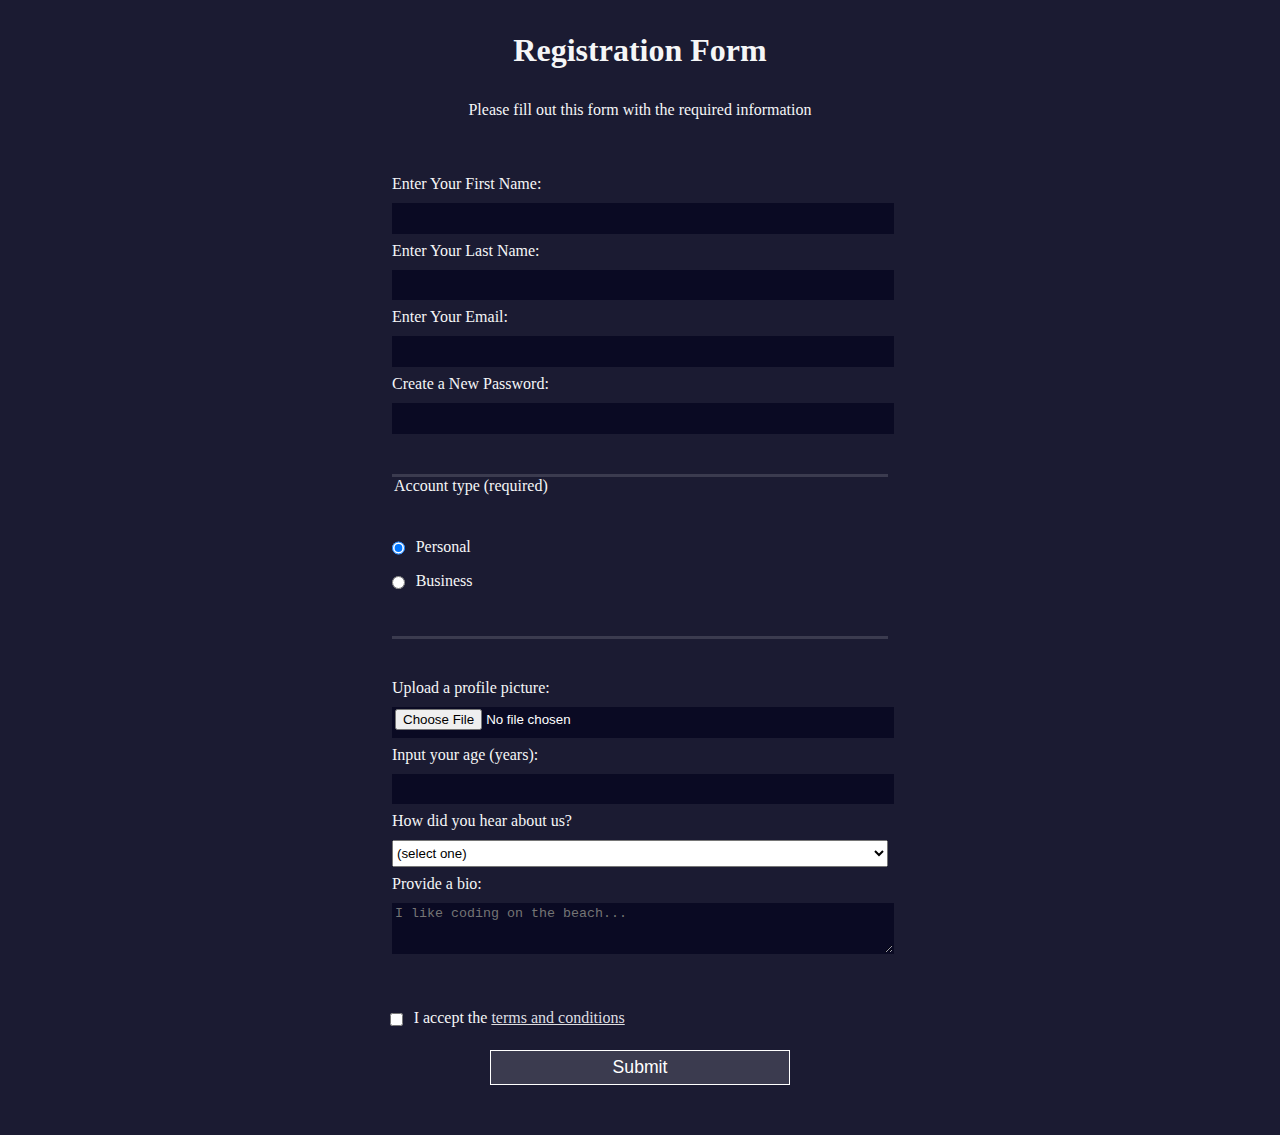
<file: web-final/registration form/index.html>
<!DOCTYPE html>
<html lang="en">
  <head>
    <meta charset="UTF-8">
    <title>Registration Form</title>
    <link rel="stylesheet" href="styles.css" />
  </head>
  <body>
    <h1>Registration Form</h1>
    <p>Please fill out this form with the required information</p>
    <form method="post" action='https://register-demo.freecodecamp.org'>
      <fieldset>
        <label for="first-name">Enter Your First Name: <input id="first-name" name="first-name" type="text" required /></label>
        <label for="last-name">Enter Your Last Name: <input id="last-name" name="last-name" type="text" required /></label>
        <label for="email">Enter Your Email: <input id="email" name="email" type="email" required /></label>
        <label for="new-password">Create a New Password: <input id="new-password" name="new-password" type="password" pattern="[a-z0-5]{8,}" required /></label>
      </fieldset>
      <fieldset>
        <legend>Account type (required)</legend>
        <label for="personal-account"><input id="personal-account" type="radio" name="account-type" class="inline" checked /> Personal</label>
        <label for="business-account"><input id="business-account" type="radio" name="account-type" class="inline" /> Business</label>
      </fieldset>
      <fieldset>
        <label for="profile-picture">Upload a profile picture: <input id="profile-picture" type="file" name="file" /></label>
        <label for="age">Input your age (years): <input id="age" type="number" name="age" min="13" max="120" /></label>
        <label for="referrer">How did you hear about us?
          <select id="referrer" name="referrer">
            <option value="">(select one)</option>
            <option value="1">freeCodeCamp News</option>
            <option value="2">freeCodeCamp YouTube Channel</option>
            <option value="3">freeCodeCamp Forum</option>
            <option value="4">Other</option>
          </select>
        </label>
        <label for="bio">Provide a bio:
          <textarea id="bio" name="bio" rows="3" cols="30" placeholder="I like coding on the beach..."></textarea>
        </label>
      </fieldset>
      <label for="terms-and-conditions">
        <input class="inline" id="terms-and-conditions" type="checkbox" required name="terms-and-conditions" /> I accept the <a href="https://www.freecodecamp.org/news/terms-of-service/">terms and conditions</a>
      </label>
      <input type="submit" value="Submit" />
    </form>
  </body>
</html>
</file>
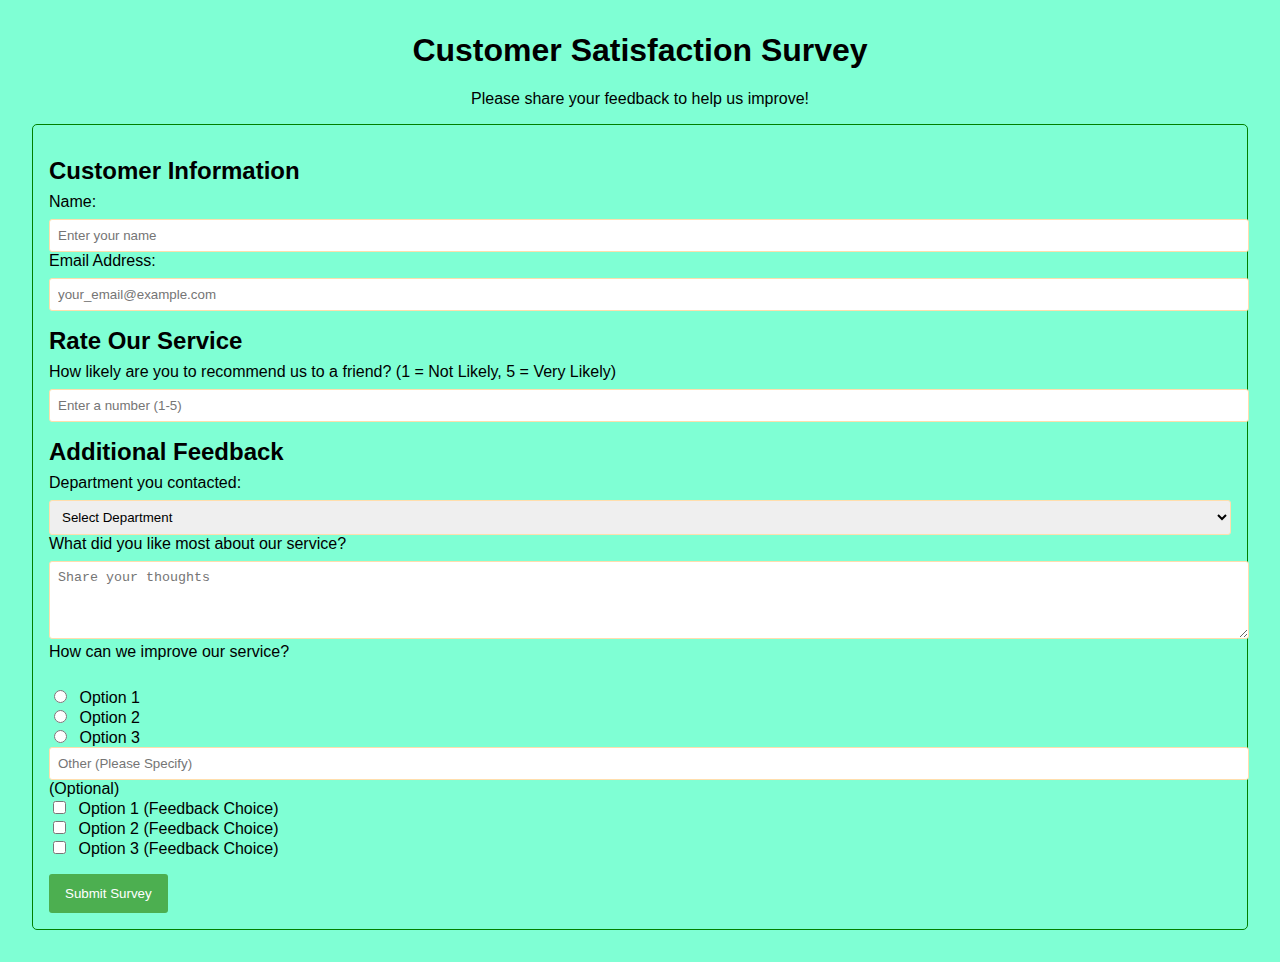
<file: web-final/survey form/index.html>
<!DOCTYPE html>
<html lang="en">
<head>
  <meta charset="UTF-8">
  <title>Customer Survey</title>
  <link rel="stylesheet" href="styles.css"> </head>
<body>
  <h1 id="title">Customer Satisfaction Survey</h1>
  <p id="description">Please share your feedback to help us improve!</p>

  <form id="survey-form">
    <h2>Customer Information</h2>
    <div>
      <label for="name" id="name-label">Name:</label>
      <input type="text" id="name" name="name" placeholder="Enter your name" required>
    </div>
    <div>
      <label for="email" id="email-label">Email Address:</label>
      <input type="email" id="email" name="email" placeholder="your_email@example.com" required>
    </div>

    <h2>Rate Our Service</h2>
    <div>
      <label for="number" id="number-label">How likely are you to recommend us to a friend? (1 = Not Likely, 5 = Very Likely)</label>
      <input type="number" id="number" name="rating" min="1" max="5" placeholder="Enter a number (1-5)" required>
    </div>

    <h2>Additional Feedback</h2>
    <div>
      <label for="dropdown">Department you contacted:</label>
      <select id="dropdown" name="department">
        <option value="">Select Department</option> <option value="sales">Sales</option>
        <option value="support">Support</option>
        <option value="billing">Billing</option> </select>
    </div>
    <div>
      <label for="feedback-text">What did you like most about our service?</label>
      <textarea id="feedback-text" name="feedback_text" rows="4" placeholder="Share your thoughts"></textarea>
    </div>
    <div>
      <label>How can we improve our service?</label>
      <br>
      <input type="radio" id="improve-radio1" name="improvement" value="option1"> Option 1
      <br>
      <input type="radio" id="improve-radio2" name="improvement" value="option2"> Option 2
      <br>
      <input type="radio" id="improve-radio3" name="improvement" value="option3"> Option 3
      <br>
      <input type="text" id="improve-other" name="improvement_other" placeholder="Other (Please Specify)"> (Optional)
    </div>
    <div>
      <input type="checkbox" id="checkbox1" name="feedback_options[]" value="option1"> Option 1 (Feedback Choice)
      <br>
      <input type="checkbox" id="checkbox2" name="feedback_options[]" value="option2"> Option 2 (Feedback Choice)
      <br>
      <input type="checkbox" id="checkbox3" name="feedback_options[]" value="option3"> Option 3 (Feedback Choice)
    </div>

    <button type="submit" id="submit">Submit Survey</button>
  </form>
</body>
</html>
</file>
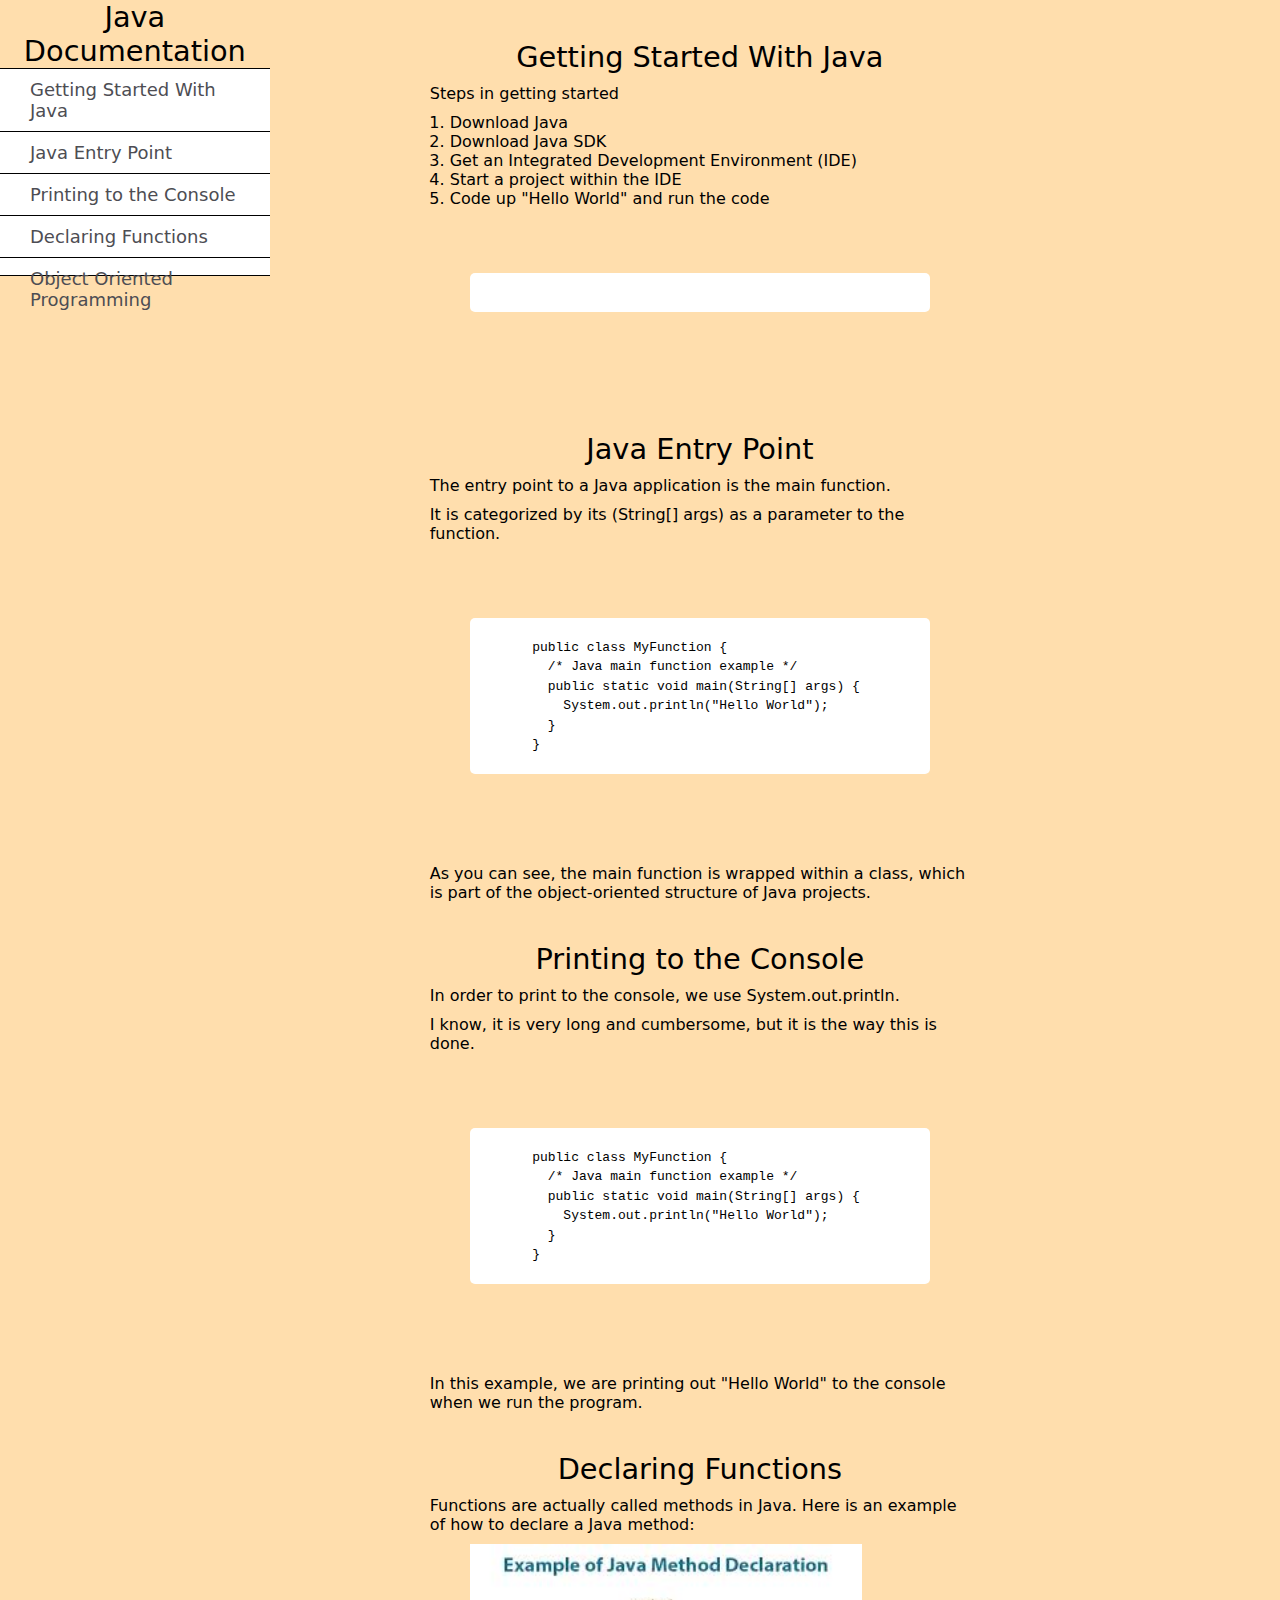
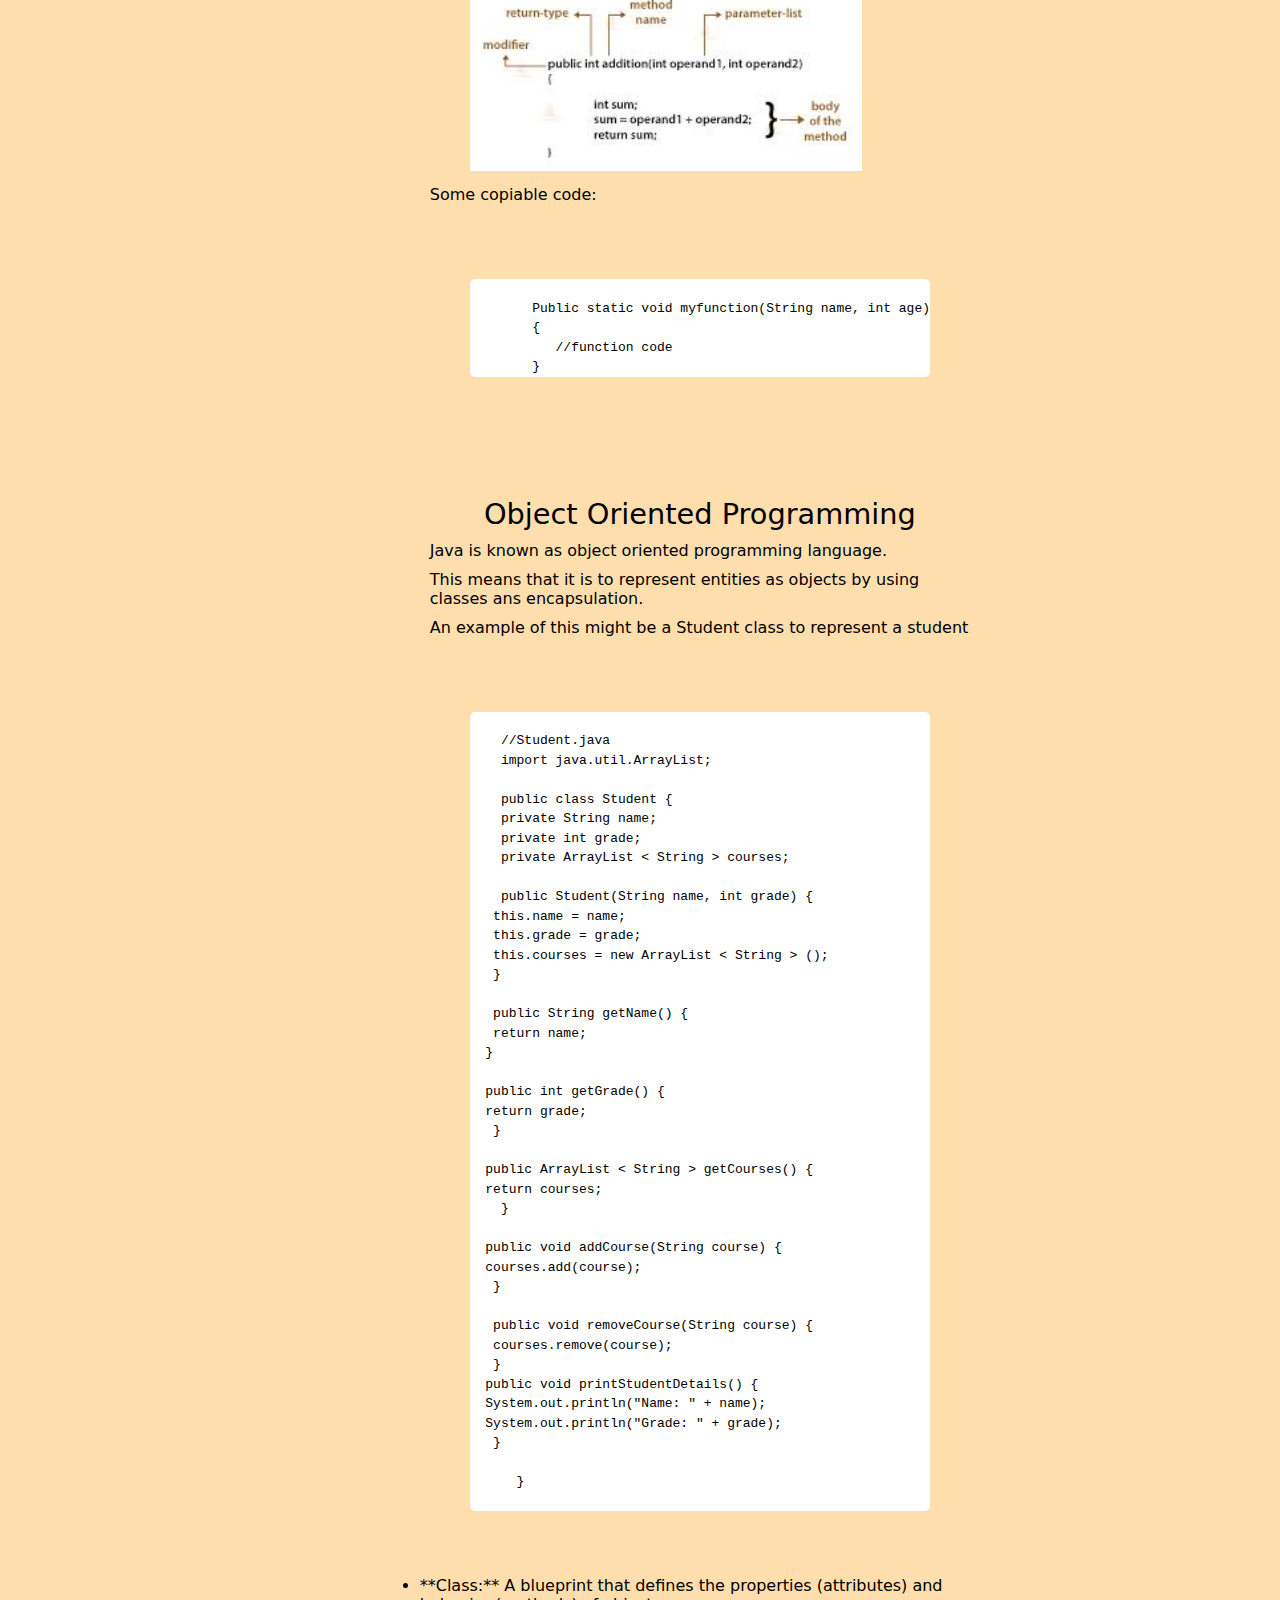
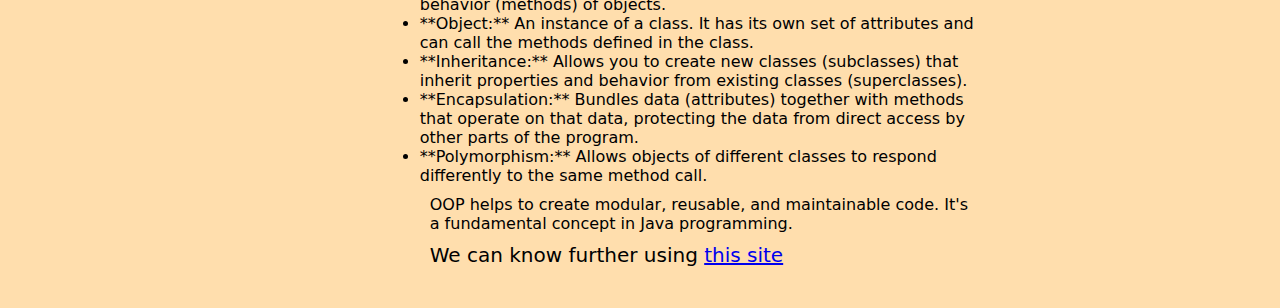
<file: web-final/Technical-Documentation-page/index.html>
<!DOCTYPE html>
<html lang="en">

<head>
  <meta charset="UTF-8">
  <meta name="viewport" content="width=device-width, initial-scale=1.0">
  <title>Technical Documentation</title>
  <link rel="stylesheet" href="styles.css">
</head>

<body>
  <nav id="navbar">
    <header class="h">Java Documentation</header>
    <ul>
      <li><a class="nav-link" href="#Getting_Started_With_Java">Getting Started With Java</a></li>
      <li><a class="nav-link" href="#Java_Entry_Point">Java Entry Point</a></li>
      <li><a class="nav-link" href="#Printing_to_the_console">Printing to the Console</a></li>
      <li><a class="nav-link" href="#Declaring_Functions">Declaring Functions</a></li>
      <li><a class="nav-link" href="#Object_Oriented_Programming">Object Oriented Programming</a></li>
    </ul>
  </nav>
  <main id="main-doc">
    <section class="main-section" id="Getting_Started_With_Java">
      <header>Getting Started With Java</header>
      <p>Steps in getting started</p>
      <ol>
        <li>Download Java</li>
        <li>Download Java SDK</li>
        <li>Get an Integrated Development Environment (IDE)</li>
        <li>Start a project within the IDE</li>
        <li>Code up "Hello World" and run the code</li>
      </ol>
      <pre>
        <code>
        </code>
      </pre>
    </section>
    <section class="main-section" id="Java_Entry_Point">
      <header>Java Entry Point</header>
      <p>The entry point to a Java application is the main function.</p>
      <p>It is categorized by its (String[] args) as a parameter to the function.</p>
      <pre>
        <code>
        public class MyFunction {
          /* Java main function example */
          public static void main(String[] args) {
            System.out.println("Hello World");
          }
        }
        </code>
      </pre>
      <p>
        As you can see, the main function is wrapped within a class, which is part of the object-oriented structure of Java projects.
      </p>
    </section>
    <section class="main-section" id="Printing_to_the_console">
      <header>Printing to the Console</header>
      <p>In order to print to the console, we use System.out.println.</p>
      <p>I know, it is very long and cumbersome, but it is the way this is done.</p>
      <pre>
        <code>
        public class MyFunction {
          /* Java main function example */
          public static void main(String[] args) {
            System.out.println("Hello World");
          }
        }
        </code>
      </pre>
      <p>
        In this example, we are printing out "Hello World" to the console when we run the program.
      </p>
    </section>
    <section class="main-section" id="Declaring_Functions">
      <header>Declaring Functions</header>
      <p>Functions are actually called methods in Java. Here is an example of how to declare a Java method:</p>
       <img
        src="[data-uri]"
        alt="Java-method" class="image" />
      <p>
        Some copiable code:
      </p>
      <pre>
      <code>
        Public static void myfunction(String name, int age)
        {
           //function code
        }
</code>
    </pre>
    </section>
    <section class="main-section" id="Object_Oriented_Programming">
      <header>Object Oriented Programming</header>
      <p>Java is known as object oriented programming language.</p>
      <p>This means that it is to represent entities as objects by using classes ans encapsulation. </p>
      <p>An example of this might be a Student class to represent a student
      </p>
      <pre>
  <code>
    //Student.java
    import java.util.ArrayList;

    public class Student {
    private String name;
    private int grade;
    private ArrayList < String > courses;

    public Student(String name, int grade) {
   this.name = name;
   this.grade = grade;
   this.courses = new ArrayList < String > ();
   }

   public String getName() {
   return name;
  }

  public int getGrade() {
  return grade;
   }

  public ArrayList < String > getCourses() {
  return courses;
    }

  public void addCourse(String course) {
  courses.add(course);
   }

   public void removeCourse(String course) {
   courses.remove(course);
   }
  public void printStudentDetails() {
  System.out.println("Name: " + name);
  System.out.println("Grade: " + grade);
   }

      }

</code>
</pre>
  <ul>
    <li>**Class:** A blueprint that defines the properties (attributes) and behavior (methods) of objects.</li>
    <li>**Object:** An instance of a class. It has its own set of attributes and can call the methods defined in the class.</li>
    <li>**Inheritance:** Allows you to create new classes (subclasses) that inherit properties and behavior from existing classes (superclasses).</li>
    <li>**Encapsulation:** Bundles data (attributes) together with methods that operate on that data, protecting the data from direct access by other parts of the program.</li>
    <li>**Polymorphism:** Allows objects of different classes to respond differently to the same method call.</li>
  </ul>
  <p>OOP helps to create modular, reusable, and maintainable code. It's a fundamental concept in Java programming.</p>
<p class="para">We can know further using <a href=https://www.w3schools.com/java>this site</p>
    </section>
  </main>
</body>

</html>
</file>
<file: web-final/registration form/styles.css>
body {
    width: 100%;
    height: 100vh;
    margin: 0;
    background-color: #1b1b32;
    color: #f5f6f7;
    font-family: Tahoma;
    font-size: 16px;
  }
  
  h1, p {
    margin: 1em auto;
    text-align: center;
  }
  
  form {
    width: 60vw;
    max-width: 500px;
    min-width: 300px;
    margin: 0 auto;
    padding-bottom: 2em;
  }
  
  fieldset {
    border: none;
    padding: 2rem 0;
    border-bottom: 3px solid #3b3b4f;
  }
  
  fieldset:last-of-type {
    border-bottom: none;
  }
  
  label {
    display: block;
    margin: 0.5rem 0;
  }
  
  input,
  textarea,
  select {
    margin: 10px 0 0 0;
    width: 100%;
    min-height: 2em;
  }
  
  input, textarea {
    background-color: #0a0a23;
    border: 1px solid #0a0a23;
    color: #ffffff;
  }
  
  .inline {
    width: unset;
    margin: 0 0.5em 0 0;
    vertical-align: middle;
  }
  
  input[type="submit"] {
    display: block;
    width: 60%;
    margin: 1em auto;
    height: 2em;
    font-size: 1.1rem;
    background-color: #3b3b4f;
    border-color: white;
    min-width: 300px;
  }
  
  input[type="file"] {
    padding: 1px 2px;
  }
  
  .inline{
    display: inline; 
  }
  a {
    color: #dfdfe2;
}
</file>
<file: web-final/survey form/styles.css>
body {
    background-color:aquamarine;
    font-family: sans-serif;
    margin: 2rem;
  }
  
  h1#title {
    text-align: center;
  }
  
  p#description {
    text-align: center;
    margin-bottom: 1rem;
  }
  
  #survey-form {
    border: 1px solid green;
    padding: 1rem;
    border-radius: 5px;
  }
  
  #survey-form h2 {
    margin-top: 1rem;
    margin-bottom: 0.5rem;
  }
  
  label {
    display: block;
    margin-bottom: 0.5rem;
  }
  
  input[type="text"],
  input[type="email"],
  input[type="number"],
  textarea {
    width: 100%;
    padding: 0.5rem;
    border: 1px solid navajowhite;
    border-radius: 3px;
  }
  
  textarea {
    resize: vertical;
  }
  
  select {
    width: 100%;
    padding: 0.5rem;
    border: 1px solid navajowhite;
    border-radius: 3px;
  }
  
  input[type="radio"],
  input[type="checkbox"] {
    margin-right: 0.5rem;
  }
  
  #submit {
    background-color: #4CAF50;
    color: white;
    padding: 0.75rem 1rem;
    border: none;
    border-radius: 3px;
    cursor: pointer;
    margin-top: 1rem;
  }
  
  #submit:hover {
    background-color: #3e8e41;
  }
</file>
<file: web-final/Technical-Documentation-page/styles.css>
*
{
  margin: 0;
  padding: 0;
}
html{
  scroll-behavior: smooth;
}
body{
background-color:navajowhite;
display: flex;
flex-direction: column;
min-height:100vh;
font-family: system-ui, -apple-system, BlinkMacSystemFont, 'Segoe UI', Roboto, Oxygen, Ubuntu, Cantarell, 'Open Sans', 'Helvetica Neue', sans-serif;

}
.h
{
  background-color:navajowhite;
  margin:0;
}
section{
  margin-top: 40px;

}
#navbar
{
  background-color:#fff;
  width: 100%;
  border-bottom: 1px solid;
}
#navbar li{
  color: #4d4d53;
  border-top: 1px solid black;
  list-style: none;
}
#navbar a{
display: block;
padding: 10px 30px;
color: #4d4d53;
text-decoration: none;
cursor: pointer;
font-size:18px ;
transition: text-indent  0.3s ease-in-out;

}
#navbar a:hover{
font-weight: 500;
text-indent: 5px;
transition: font-weight  1s ease-in-out;
}
p{
  margin: 10px;
}
ol{
margin-left: 30px;
}
#main-doc
{
margin: 0 auto;
}
header
{
  color: black;
  margin: 10px;
  text-align: center;
  font-size: 1.8em;
  font-weight: 500;
}
code{
  display: block;
  text-align: left;
  white-space: pre;
  word-break: normal;
  word-wrap: normal;
  line-height: 1.5;
  background-color: #fff;
  padding: 0px 0px;
  margin: 50px;
  border-radius: 5px;
}
.image
{
width: 50%;
align-items: center;
justify-content: center;
margin-left: 50px;
}

@media only screen and (min-width: 815px)
{
  body {
flex-direction: row;
width: 1000px;
align-self: normal;
  }
   #navbar
  {
   
    width: 1000px;
   height: 275px;
  }
  
  .image{
    width: 70%;
    margin-left: 50px;
  }
  
  #main-doc
  {
    margin: 0 20px;
    margin-left: 150px;
  }
}
.para{
font-size: 20px;
padding-bottom: 30px;
}
</file>
